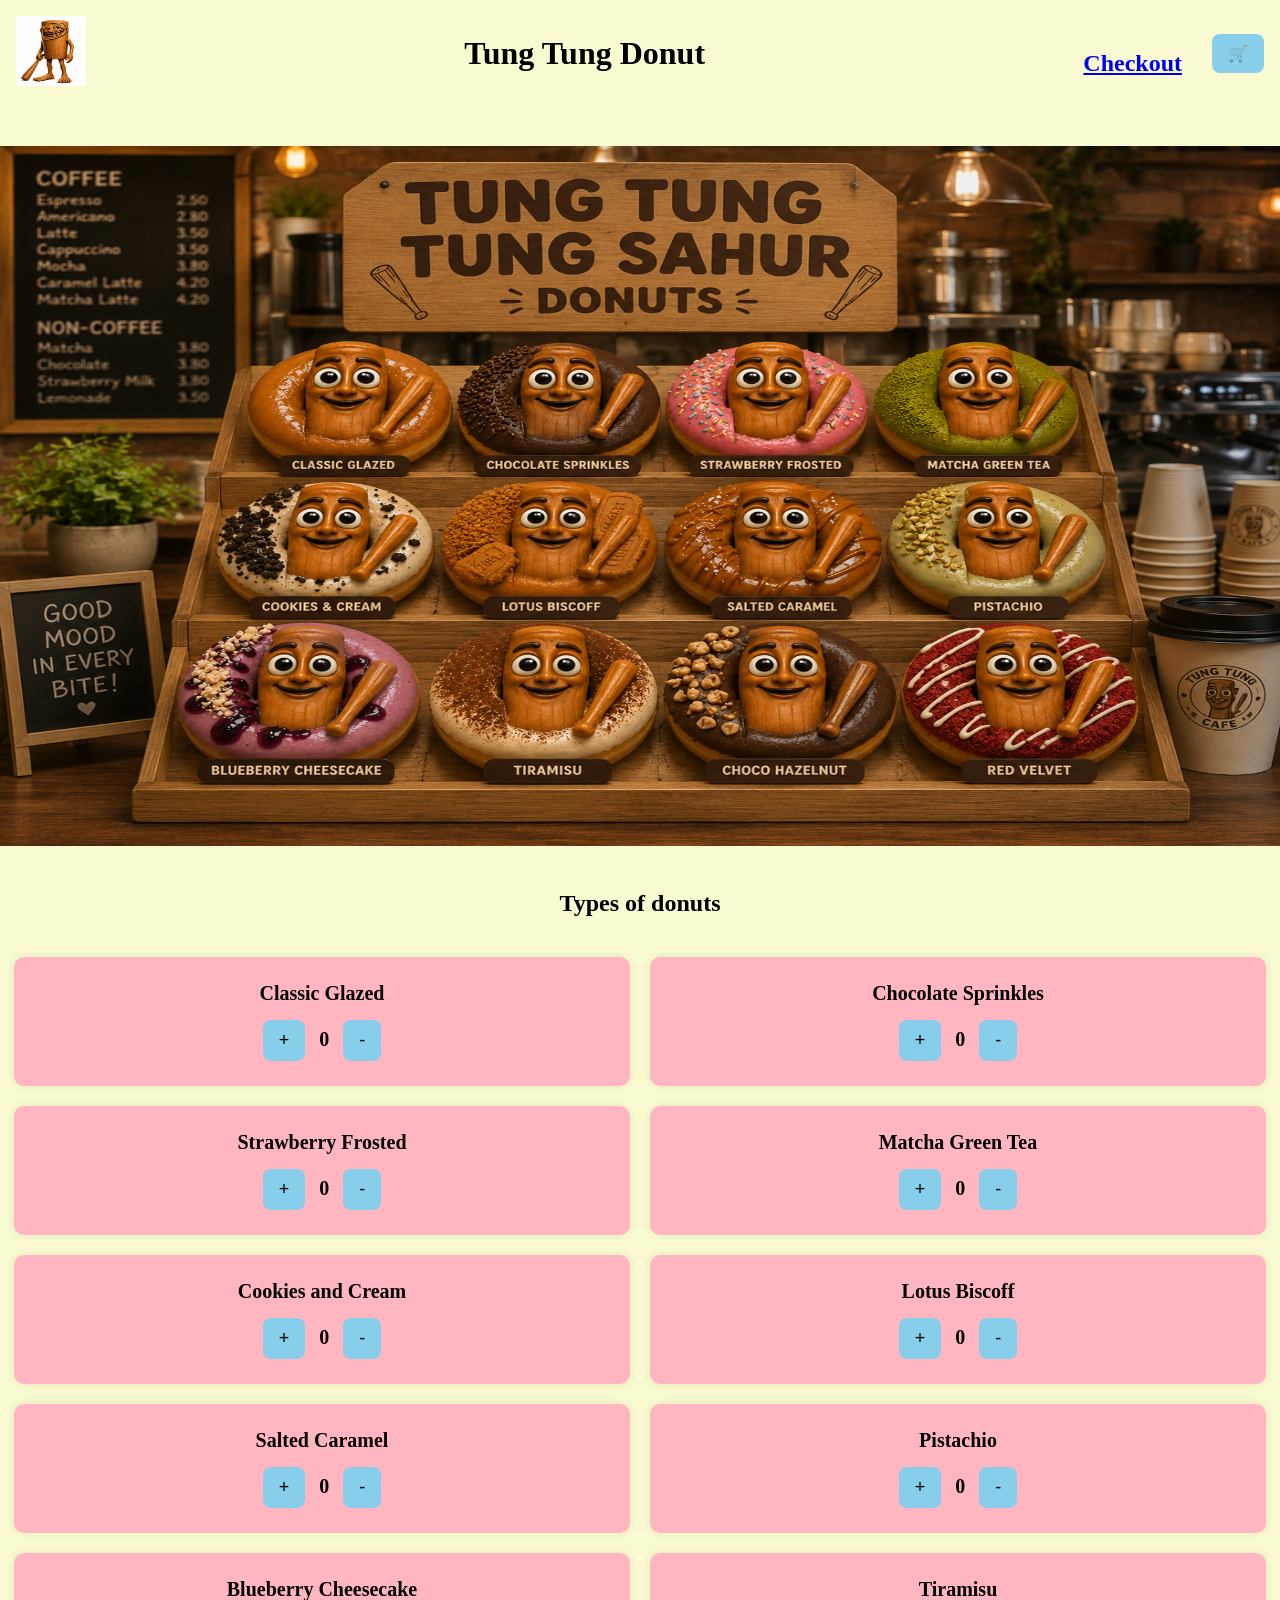
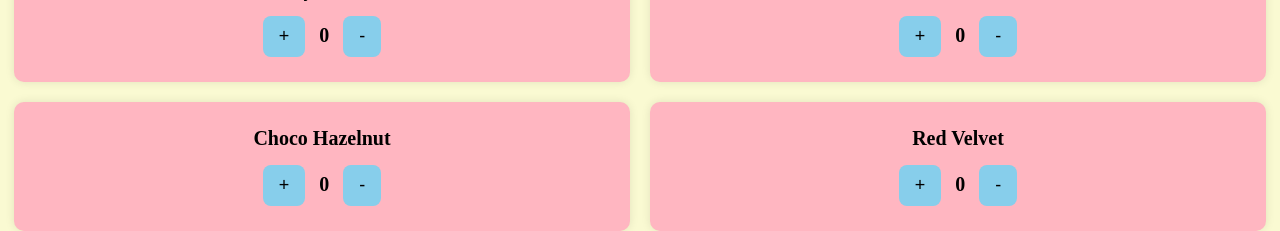
<file: index.html>
<!DOCTYPE html>
<html>
<head>
    <meta charset="UTF-8">
    <title>Tung Tung Donut</title>
    <link rel="stylesheet" href="style.css">
</head>
<body>
<header class="head">
    <div class="header-container">
        <a href="index.html"><img src="Troll Face Tung tung tung sahur.png" alt="Logo of tung tung tung sahur" class="Logo-tung-tung"></a>

        <h1 class="title" style="font-family: Cosmic Sans;">Tung Tung Donut</h1>
        <a href="checkout.html"><h2 class="checkout" style="font-family: Cosmic Sans;" onclick="goToCheckout()">Checkout</h2></a>


        <!-- Cart Button-->
         <a href="cart.html"><button class="cart-button" onclick="goToCart()"> 🛒</button></a>
    </div>
</header>
<img src="Tung tung backery homepage.png" alt="Photo of tung tung sahur bakery and flavours" class="Homepage-tung-tung">

<h2>Types of donuts</h2>
<b>

<div class="donut-grid">
<div class="classicGlazed">
    <p>Classic Glazed</p>
    <button onclick="addClassicGlazed()">+</button>
    <span id="classicGlazedCount">0</span>
    <button onclick="removeClassicGlazed()">-</button>

</div>

<div class="chocolateSprinkles">
    <p>Chocolate Sprinkles</p>
    <button onclick="addChocolateSprinkles()">+</button>
    <span id="chocolateSprinklesCount">0</span>
    <button onclick="removeChocolateSprinkles()">-</button>
</div>

<div class="strawberryFrosted">
    <p>Strawberry Frosted</p>
    <button onclick="addStrawberryFrosted()">+</button>
    <span id="strawberryFrostedCount">0</span>
    <button onclick="removeStrawberryFrosted()">-</button>
</div>

<div class="matchaGreenTea">
    <p>Matcha Green Tea</p>
    <button onclick="addMatchaGreenTea()">+</button>
    <span id="matchaGreenTeaCount">0</span> 
    <button onclick="removeMatchaGreenTea()">-</button>
</div>

<div class="cookiesAndCream">
    <p>Cookies and Cream</p>
    <button onclick="addCookiesAndCream()">+</button>
    <span id="cookiesAndCreamCount">0</span>
    <button onclick="removeCookiesAndCream()">-</button>
</div>

<div class="lotusBiscoff">
    <p>Lotus Biscoff</p>
    <button onclick="addLotusBiscoff()">+</button>
    <span id="lotusBiscoffCount">0</span>
    <button onclick="removeLotusBiscoff()">-</button>
</div>

<div class="saltedCaramel">
    <p>Salted Caramel</p>
    <button onclick="addSaltedCaramel()">+</button>
    <span id="saltedCaramelCount">0</span>
    <button onclick="removeSaltedCaramel()">-</button>
</div>

<div class="pistachio">
    <p>Pistachio</p>
    <button onclick="addPistachio()">+</button>
    <span id="pistachioCount">0</span>
    <button onclick="removePistachio()">-</button>
</div>


<script>
    console.log("Hello Miss Long/whoever is reading my code. Ts took too long");
    console.log("Idk")
</script>


<div class="blueberryCheesecake">
    <p>Blueberry Cheesecake</p>
    <button onclick="addBlueberryCheesecake()">+</button>
    <span id="blueberryCheesecakeCount">0</span>
    <button onclick="removeBlueberryCheesecake()">-</button>
</div>

<div class="tiramisu">
    <p>Tiramisu</p>
    <button onclick="addTiramisu()">+</button>
    <span id="tiramisuCount">0</span>
    <button onclick="removeTiramisu()">-</button>
</div>

<div class="chocoHazelnut">
    <p>Choco Hazelnut</p>
    <button onclick="addChocoHazelnut()">+</button>
    <span id="chocoHazelnutCount">0</span>
    <button onclick="removeChocoHazelnut()">-</button>
</div>

<div class="redVelvet">
    <p>Red Velvet</p>
    <button onclick="addRedVelvet()">+</button>
    <span id="redVelvetCount">0</span>
    <button onclick="removeRedVelvet()">-</button>
</div>
</div> 

</b>


<div id="outputMessage">


</div>
<script src="script.js"></script>
</body>
</html>
</file>
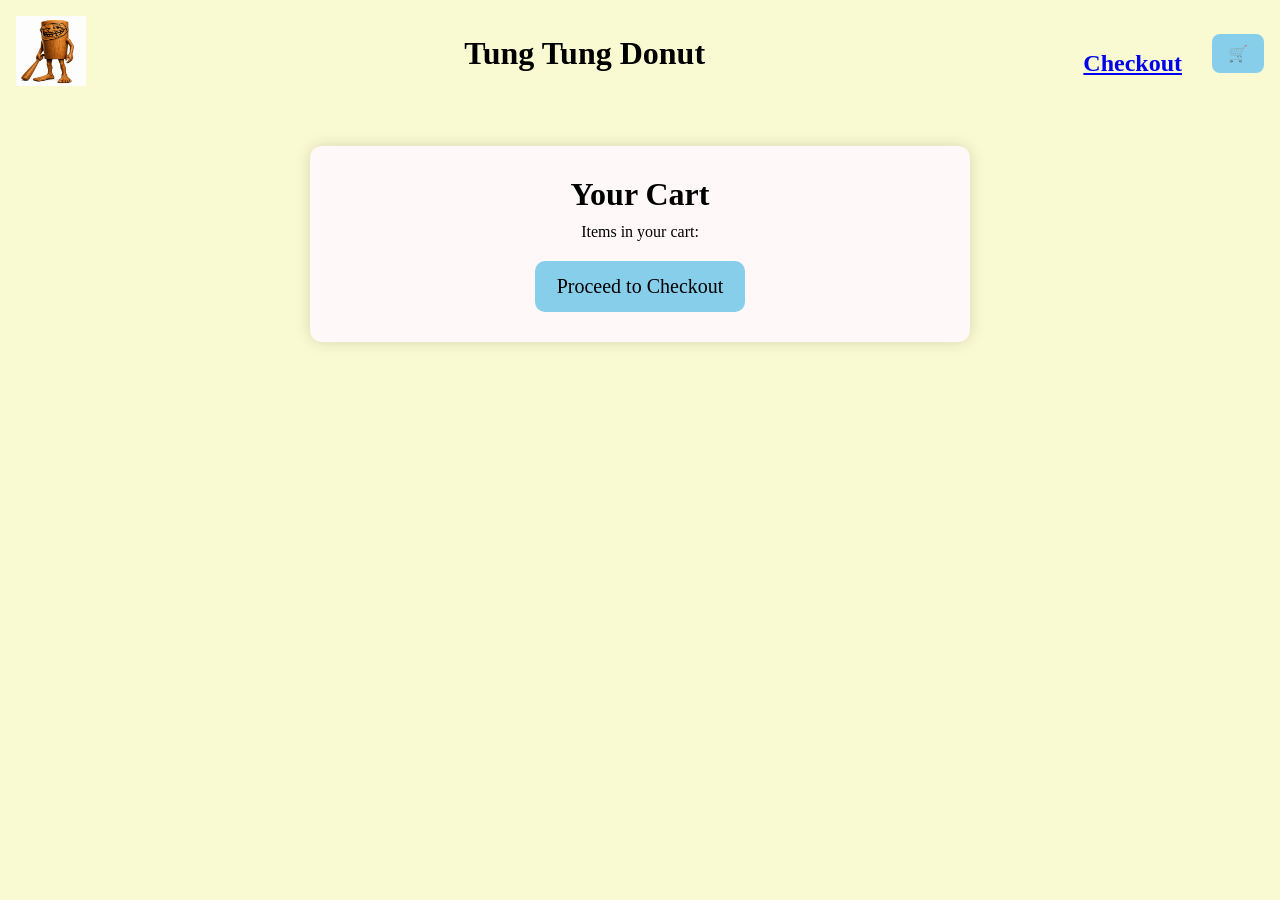
<file: cart.html>
<!DOCTYPE html>
<html>
<head>
    <meta charset="UTF-8">
    <title>Tung Tung Donut</title>
    <link rel="stylesheet" href="style.css">
</head>
<body>
<header class="head">
    <div class="header-container">
        <a href="index.html"><img src="Troll Face Tung tung tung sahur.png" alt="Logo of tung tung tung sahur" class="Logo-tung-tung"></a>

        <h1 class="title" style="font-family: Cosmic Sans;">Tung Tung Donut</h1>
        <a href="checkout.html"><h2 class="checkout" style="font-family: Cosmic Sans;" onclick="goToCheckout()">Checkout</h2></a>


        <!-- Cart Button-->
         <a href="cart.html"><button class="cart-button" onclick="goToCart()"> 🛒</button></a>
    </div>
</header>
<div class="cart-container">
    <h1>Your Cart</h1>
    <p>Items in your cart:</p>

    <div id="cart-items"></div>

    <a href="checkout.html" class="checkout-button">Proceed to Checkout</a>
</div>


<div id="cart-items"></div>
<script>
    const cart = JSON.parse(localStorage.getItem("cart")) || [];
    let output = "";

    cart.forEach(item => {
        if (item.count > 0) {
            output += `<p>${item.key}: ${item.count}</p>`;
        }
    });

    document.getElementById("cart-items").innerHTML = output;
</script>

</div>

<script src="script.js"></script>


</header>
</body>
</html>
</file>
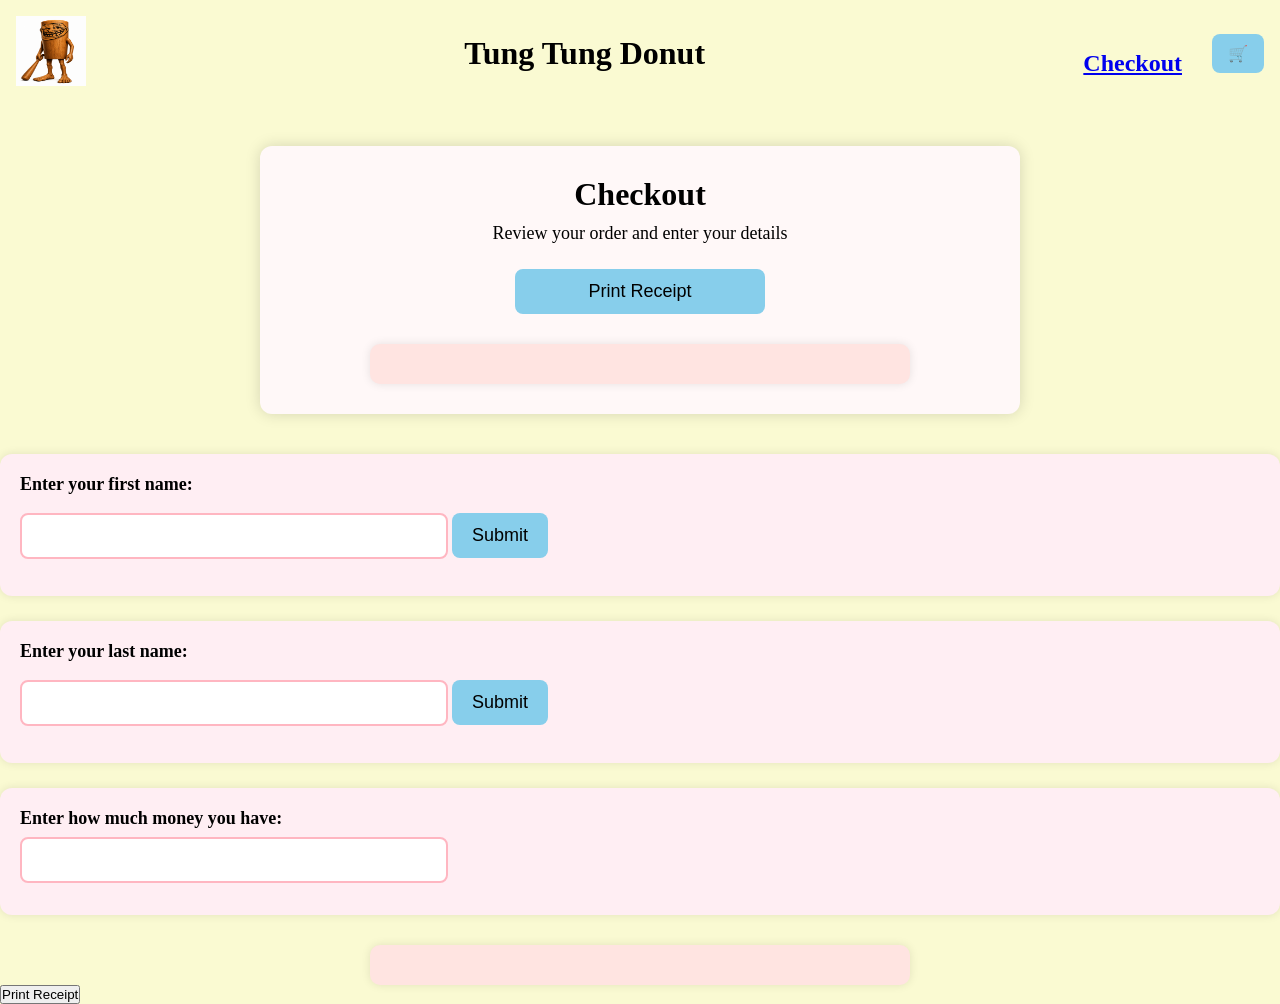
<file: checkout.html>
<!DOCTYPE html>
<html>
<head>
    <meta charset="UTF-8">
    <title>Tung Tung Donut</title>
    <link rel="stylesheet" href="style.css">
</head>
<body>
<header class="head">
    <div class="header-container">
        <a href="index.html"><img src="Troll Face Tung tung tung sahur.png" alt="Logo of tung tung tung sahur" class="Logo-tung-tung"></a>

        <h1 class="title" style="font-family: Cosmic Sans;">Tung Tung Donut</h1>
        <a href="checkout.html"><h2 class="checkout" style="font-family: Cosmic Sans;" onclick="goToCheckout()">Checkout</h2></a>


        <!-- Cart Button-->
         <a href="cart.html"><button class="cart-button" onclick="goToCart()"> 🛒</button></a>
    </div>
</header>
<div class="checkout-container">
    <h1>Checkout</h1>
    <p>Review your order and enter your details</p>

    <!-- your forms here -->

    <button onclick="printReceipt()">Print Receipt</button>
    <div id="receipt"></div>
</div>

<!--*************************************************************
  First and last name input forms start
**************************************************************-->
<div class="input-section">
    <label for="firstName">Enter your first name:</label>
    <input type="text" id="firstName">
    <button onclick="getFirstname()">Submit</button>
    <p id="firstNameError" class="error"></p>
</div>

<div class="input-section">
    <label for="lastName">Enter your last name:</label>
    <input type="text" id="lastName">
    <button onclick="getLastname()">Submit</button>
    <p id="lastNameError" class="error"></p>
</div>
<!--*************************************************************
  First and last name input forms end
**************************************************************-->

<div class="input-section">
    <label for="moneyAmount">Enter how much money you have:</label>
    <input type="number" id="moneyAmount" min="0" max="1000000000000" step="0.01">
</div>





<div id="receipt"></div>
<button onclick="printReceipt()">Print Receipt</button>



<script src="script.js"></script>




</body>
</html>
</file>
<file: style.css>
/* Reset */
* {
  padding: 0;
  margin: 0;
}

body {
  background-color: lightgoldenrodyellow;
}

/* Typography */
h1, h2, p {
  text-align: center;
}

/* Homepage Image */
.Homepage-tung-tung {
  position: relative;
  width: 100%;
  max-width: 2000px;
  height: 700px;
  margin: 40px auto;
  overflow: hidden;
}

/* Logo */
.Logo-tung-tung {
  width: 70px;
  height: 70px;
  cursor: pointer;
}

/* Header Layout */
.header-container {
  display: flex;
  align-items: center;
  justify-content: space-between;
  padding: 16px;
}

/* Title */
.title {
  font-family: Cosmic Sans;
  flex: 1;
  text-align: center;
}

/* Cart Button */
.cart-button {
  background-color: skyblue;
  padding: 10px 16px;
  border-radius: 8px;
  color: black;
  font-size: 16px;
  cursor: pointer;
  border: none;
  transition: background-color 0.2s;
}

.cart-button:hover {
  background-color: red;
}

/* Checkout Box */
.checkout {
  display: flex;
  justify-content: center;
  align-items: center;
  margin-top: 20px;
  margin-right: 30px;
  transition: background-color 0.2s;
}

.checkout:hover {
  background-color: red;
}

/* Donut Grid Container */
.donut-grid {
  display: flex;
  flex-wrap: wrap;
  justify-content: center;
  gap: 20px;
  margin-top: 40px;
}

/* Donut Boxes */
.classicGlazed,
.chocolateSprinkles,
.strawberryFrosted,
.matchaGreenTea,
.cookiesAndCream,
.lotusBiscoff,
.saltedCaramel,
.pistachio,
.blueberryCheesecake,
.tiramisu,
.chocoHazelnut,
.redVelvet {
  background-color: lightpink;
  border-radius: 10px;
  width: 45%; /* ensures 2 per row */
  padding: 25px 20px;
  text-align: center;
  box-shadow: 0 0 10px rgba(0,0,0,0.1);
}

/* Donut Name Text */
.classicGlazed p,
.chocolateSprinkles p,
.strawberryFrosted p,
.matchaGreenTea p,
.cookiesAndCream p,
.lotusBiscoff p,
.saltedCaramel p,
.pistachio p,
.blueberryCheesecake p,
.tiramisu p,
.chocoHazelnut p,
.redVelvet p {
  font-size: 20px;
  font-weight: bold;
  margin-bottom: 15px;
}

/* Buttons */
.classicGlazed button,
.chocolateSprinkles button,
.strawberryFrosted button,
.matchaGreenTea button,
.cookiesAndCream button,
.lotusBiscoff button,
.saltedCaramel button,
.pistachio button,
.blueberryCheesecake button,
.tiramisu button,
.chocoHazelnut button,
.redVelvet button {
  background-color: skyblue;
  border: none;
  padding: 10px 16px;
  border-radius: 8px;
  cursor: pointer;
  transition: 0.2s;
  font-size: 18px;
  margin: 0 10px;
}

.classicGlazed button:hover,
.chocolateSprinkles button:hover,
.strawberryFrosted button:hover,
.matchaGreenTea button:hover,
.cookiesAndCream button:hover,
.lotusBiscoff button:hover,
.saltedCaramel button:hover,
.pistachio button:hover,
.blueberryCheesecake button:hover,
.tiramisu button:hover,
.chocoHazelnut button:hover,
.redVelvet button:hover {
  background-color: red;
  color: white;
}

/* Counter Numbers */
#classicGlazedCount,
#chocolateSprinklesCount,
#strawberryFrostedCount,
#matchaGreenTeaCount,
#cookiesAndCreamCount,
#lotusBiscoffCount,
#saltedCaramelCount,
#pistachioCount,
#blueberryCheesecakeCount,
#tiramisuCount,
#chocoHazelnutCount,
#redVelvetCount {
  font-size: 20px;
  font-weight: bold;
}



/* Checkout Page Layout */
.checkout-container {
  max-width: 600px;
  margin: 40px auto;
  background: #fff8f8;
  padding: 30px;
  border-radius: 12px;
  box-shadow: 0 0 15px rgba(0,0,0,0.15);
  text-align: center;
}

/* Checkout Title */
.checkout-container h1 {
  font-size: 32px;
  margin-bottom: 10px;
}

/* Checkout Description */
.checkout-container p {
  font-size: 18px;
  margin-bottom: 25px;
}

/* Form Inputs */
.checkout-container input[type="text"],
.checkout-container input[type="number"] {
  width: 80%;
  padding: 12px;
  margin: 10px 0;
  border-radius: 8px;
  border: 2px solid #ffb6c1;
  font-size: 16px;
  background-color: #fff;
}

/* Form Buttons */
.checkout-container button {
  background-color: skyblue;
  border: none;
  padding: 12px 20px;
  border-radius: 8px;
  cursor: pointer;
  font-size: 18px;
  transition: 0.2s;
  margin-top: 10px;
}

.checkout-container button:hover {
  background-color: red;
  color: white;
}

/* Receipt Box */
#receipt {
  margin-top: 30px;
  background: #ffe4e1;
  padding: 20px;
  border-radius: 10px;
  font-size: 18px;
  box-shadow: 0 0 10px rgba(0,0,0,0.1);
}
/* Cart Page Layout */
.cart-container {
  max-width: 600px;
  margin: 40px auto;
  background: #fff8f8;
  padding: 30px;
  border-radius: 12px;
  box-shadow: 0 0 15px rgba(0,0,0,0.15);
  text-align: center;
}

/* Cart Title */
.cart-container h1 {
  font-size: 32px;
  margin-bottom: 10px;
}

/* Cart Items */
#cart-items p {
  background: #ffe4e1;
  padding: 12px;
  border-radius: 8px;
  margin: 10px 0;
  font-size: 18px;
  box-shadow: 0 0 5px rgba(0,0,0,0.1);
}

/* Checkout Button */
.checkout-button {
  display: inline-block;
  margin-top: 20px;
  background-color: skyblue;
  padding: 14px 22px;
  border-radius: 10px;
  color: black;
  font-size: 20px;
  text-decoration: none;
  transition: 0.2s;
}

.checkout-button:hover {
  background-color: red;
  color: white;
}

/* Responsive Checkout Container */
.checkout-container {
  max-width: 600px;
  width: 90%;
  margin: 40px auto;
  background: #fff8f8;
  padding: 30px;
  border-radius: 12px;
  box-shadow: 0 0 15px rgba(0,0,0,0.15);
  text-align: center;
}


.checkout-container input[type="text"],
.checkout-container input[type="number"] {
  width: 100%;
  max-width: 400px;
  padding: 12px;
  margin: 10px auto;
  border-radius: 8px;
  border: 2px solid #ffb6c1;
  font-size: 16px;
  display: block;
}


.checkout-container button {
  width: 100%;
  max-width: 250px;
  padding: 12px;
  margin: 15px auto;
  font-size: 18px;
  border-radius: 8px;
  background-color: skyblue;
  border: none;
  cursor: pointer;
  transition: 0.2s;
  display: block;
}


#receipt {
  margin-top: 30px;
  background: #ffe4e1;
  padding: 20px;
  border-radius: 10px;
  font-size: 18px;
  box-shadow: 0 0 10px rgba(0,0,0,0.1);
  width: 100%;
  max-width: 500px;
  margin-left: auto;
  margin-right: auto;
}


@media (max-width: 480px) {
  .checkout-container {
    padding: 20px;
  }

  .checkout-container h1 {
    font-size: 26px;
  }

  .checkout-container p {
    font-size: 16px;
  }

  #receipt {
    font-size: 16px;
  }
}
@media (max-width: 768px) {
  .checkout-container {
    padding: 25px;
  }

  .checkout-container h1 {
    font-size: 30px;
  }
}


@media (min-width: 1000px) {
  .checkout-container {
    max-width: 700px;
  }
}
/* Input Section Wrapper */
.input-section {
  margin: 25px 0;
  padding: 20px;
  background: #ffeef3;
  border-radius: 12px;
  box-shadow: 0 0 10px rgba(0,0,0,0.1);
}

/* Labels */
.input-section label {
  display: block;
  font-size: 18px;
  margin-bottom: 8px;
  font-weight: bold;
}

/* Inputs */
.input-section input[type="text"],
.input-section input[type="number"] {
  width: 100%;
  max-width: 400px;
  padding: 12px;
  border-radius: 8px;
  border: 2px solid #ffb6c1;
  font-size: 16px;
  background-color: #fff;
  margin-bottom: 12px;
}

/* Submit Buttons */
.input-section button {
  background-color: skyblue;
  border: none;
  padding: 12px 20px;
  border-radius: 8px;
  cursor: pointer;
  font-size: 18px;
  transition: 0.2s;
  margin-top: 10px;
}

.input-section button:hover {
  background-color: red;
  color: white;
}

/* Error Messages */
.error {
  color: red;
  font-size: 16px;
  margin-top: 5px;
}

/* Mobile Responsiveness */
@media (max-width: 480px) {
  .input-section {
    padding: 15px;
  }

  .input-section label {
    font-size: 16px;
  }

  .input-section input {
    font-size: 15px;
  }

  .input-section button {
    width: 100%;
    max-width: 250px;
  }
}
</file>
